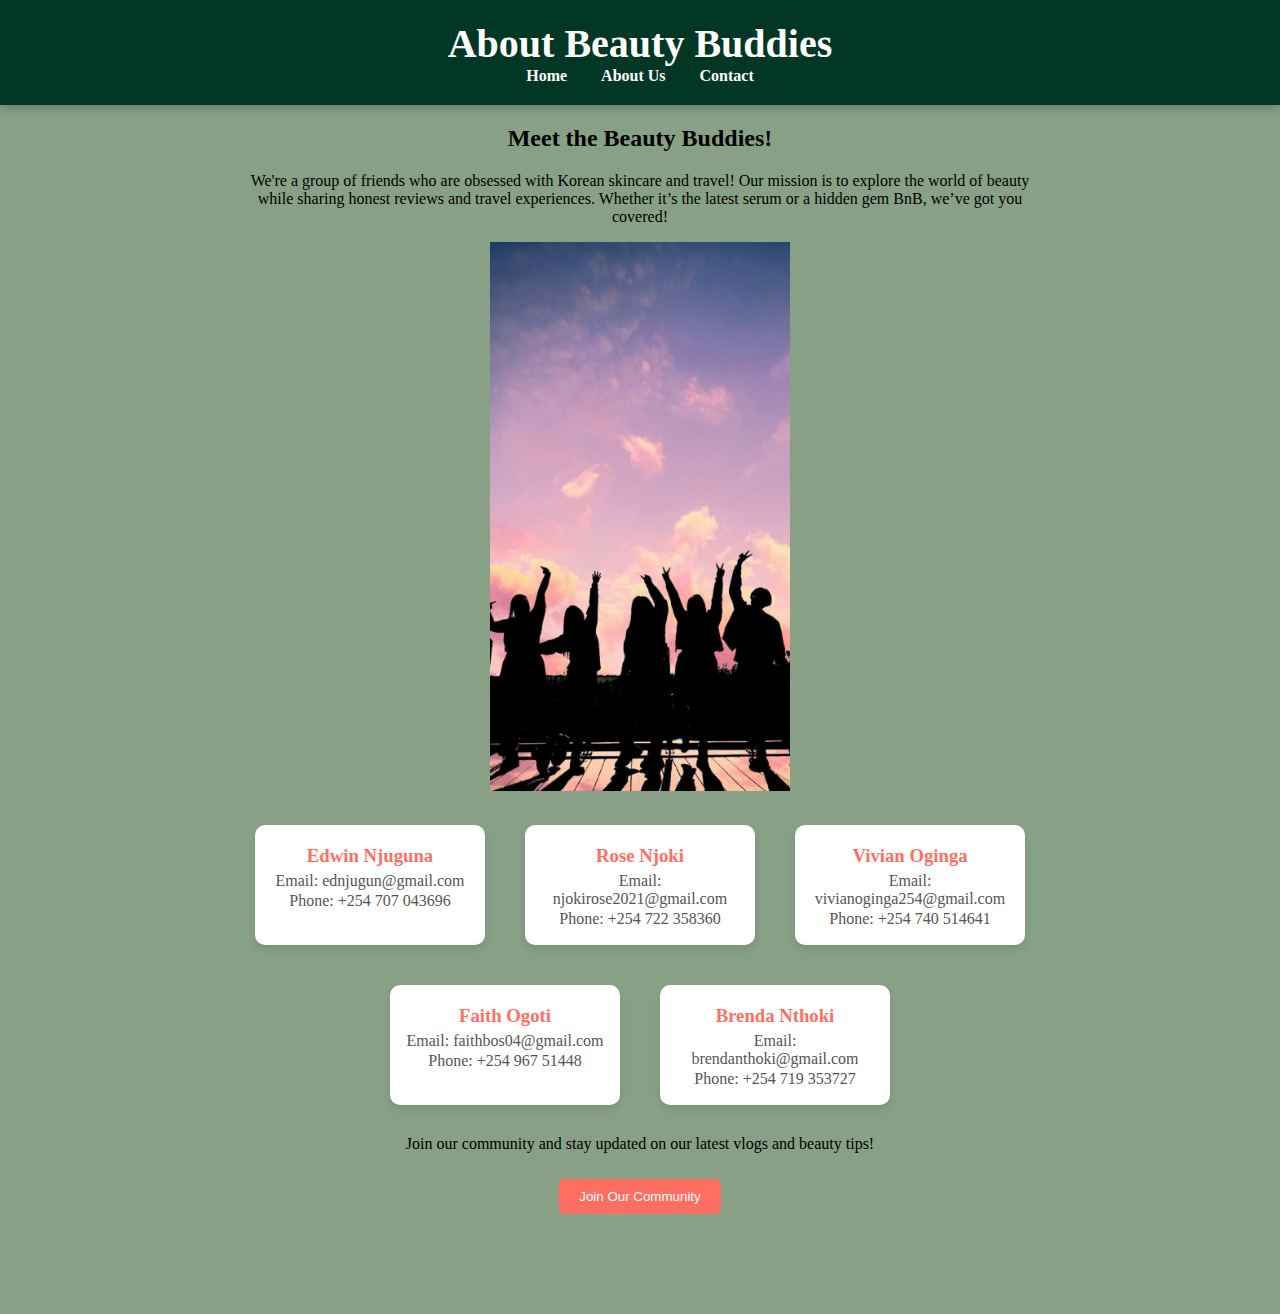
<file: about.html>
<!DOCTYPE html>
<html lang="en">
<head>
    <meta name="viewport" content="width=device-width, initial-scale=1.0">
    <meta charset="UTF-8">
    <title>About Us - Beauty Buddies</title>
    <link rel="stylesheet" href="./styles/style.css">
    <script src="scripts/main.js"></script>

</head>
<body>
    <header>
        <h1>About Beauty Buddies</h1>
        <nav>
            <a href="index.html">Home</a>
            <a href="about.html">About Us</a>
            <a href="contact.html">Contact</a>
        </nav>
    </header>
    <main>
        <h2>Meet the Beauty Buddies!</h2>
        <p>We're a group of friends who are obsessed with Korean skincare and travel! Our mission is to explore the world of beauty while sharing honest reviews and travel experiences. Whether it’s the latest serum or a hidden gem BnB, we’ve got you covered!</p>
        <img src="images/friends.jpeg" alt="Beauty Buddies Group" width="300px">
        <div class="team">
            <div class="profile">
                <h3>Edwin Njuguna</h3>
                <p>Email: ednjugun@gmail.com</p>
                <p>Phone: +254 707 043696</p>
            </div>
            <div class="profile">
                <h3>Rose Njoki</h3>
                <p>Email: njokirose2021@gmail.com</p>
                <p>Phone: +254 722 358360</p>
            </div>
            <div class="profile">
                <h3>Vivian Oginga</h3>
                <p>Email: vivianoginga254@gmail.com</p>
                <p>Phone: +254 740 514641</p>
            </div>
            <div class="profile">
                <h3>Faith Ogoti</h3>
                <p>Email: faithbos04@gmail.com</p>
                <p>Phone: +254 967 51448</p>
            </div>
            <div class="profile">
                <h3>Brenda Nthoki</h3>
                <p>Email: brendanthoki@gmail.com</p>
                <p>Phone: +254 719 353727</p>
            </div>
        </div>
        <p>Join our community and stay updated on our latest vlogs and beauty tips!</p>
        <button onclick="subscribe()">Join Our Community</button>
    </main>
    
    <footer>
        <p>&copy; 2025 Beauty Buddies. All rights reserved.</p>
    </footer>
</body>
</html>
</file>
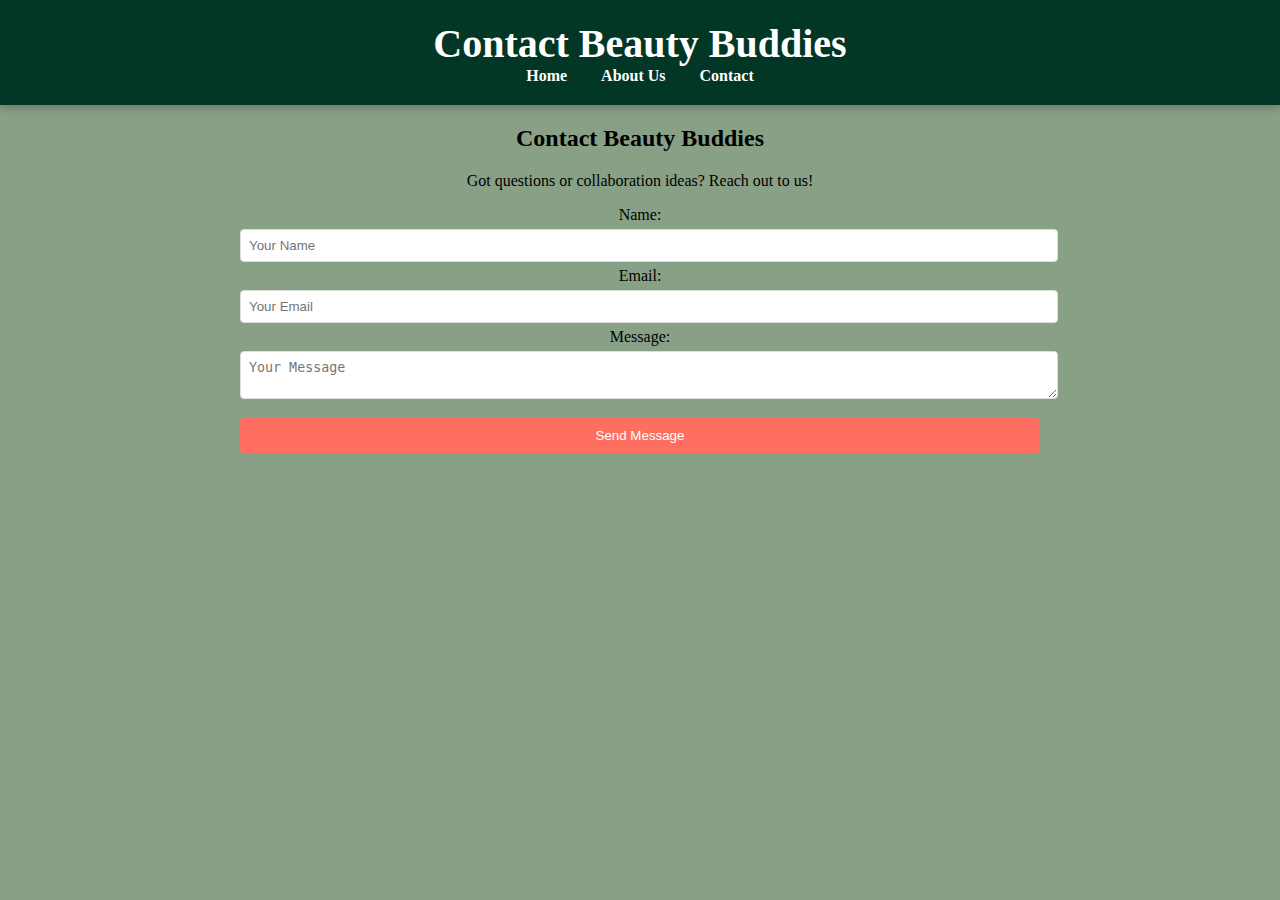
<file: contact.html>
<!DOCTYPE html>
<html lang="en">
<head>
    <meta name="viewport" content="width=device-width, initial-scale=1.0">
    <meta charset="UTF-8">
    <title>Contact Us - Beauty Buddies</title>
        <link rel="stylesheet" href="./styles/style.css">
    <script src="scripts/main.js"></script>

</head>
<body>
    <header>
        <h1>Contact Beauty Buddies</h1>
        <nav>
            <a href="index.html">Home</a>
            <a href="about.html">About Us</a>
            <a href="contact.html">Contact</a>
        </nav>
    </header>
    <main>
        <h2>Contact Beauty Buddies</h2>
            <p>Got questions or collaboration ideas? Reach out to us!</p>
                  
            <form>
                <label for="name">Name:</label>
                <input type="text" id="name" name="name" placeholder="Your Name" required>
                
                <label for="email">Email:</label>
                <input type="email" id="email" name="email" placeholder="Your Email" required>
                
                <label for="message">Message:</label>
                <textarea id="message" name="message" placeholder="Your Message" required></textarea>
                
                <button type="submit">Send Message</button>
            </form>
        
    </main>
    
    <footer>
        <p>&copy; 2025 Beauty Buddies. All rights reserved.</p>
    </footer>
</body>
</html>
</file>
<file: styles/style.css>
/* General Smooth Animations */
* {
    transition: all 0.3s ease-in-out;
}

body {
    font-family: Cambria, Cochin, Georgia, Times, 'Times New Roman', serif;
    margin: 0;
    padding: 0;
    background-color: #88a186;
    animation: fadeIn 1s ease-in-out;
}

@keyframes fadeIn {
    from {
        opacity: 0;
    }
    to {


        opacity: 1;
    }
}


header {
    background-color: #023625;
    color: white;
    padding: 20px;
    text-align: center;
    box-shadow: 0 4px 8px rgba(0, 0, 0, 0.2);
}

header h1 {
    font-size: 2.5em;
    margin: 0;
}

header p {
    font-size: 1.2em;
    margin: 5px 0;
}

main {
    text-align: center;  /* Center all text within the main section */
    margin: 20px auto;
    max-width: 800px;
}

/* Navigation Hover Effect */
nav a {
    margin: 0 15px;
    color: white;
    text-decoration: none;
    font-weight: bold;
    transition: color 0.3s, transform 0.2s;
}

nav a:hover {
    color: #ffd1c1;
    transform: scale(1.1);
}

/* Button Animation */
button {
    background-color: #ff6f61;
    color: white;
    padding: 10px 20px;
    margin: 10px 0;
    border: none;
    border-radius: 5px;
    cursor: pointer;
    transition: background-color 0.3s, transform 0.2s;
}

button:hover {
    background-color: #e05a50;
    transform: scale(1.05);
}

/* Profile Card Hover Effect */
.profile {
    background-color: rgb(198, 243, 139);
    padding: 15px;
    border-radius: 10px;
    box-shadow: 0 4px 6px rgba(0, 0, 0, 0.1);
    text-align: center;
    width: 200px;
    margin: 10px;
    transition: transform 0.3s, box-shadow 0.3s;
}


.profile:hover {
    transform: translateY(-5px);
    box-shadow: 0 8px 12px rgba(0, 0, 0, 0.2);
}

.team {
    display: flex;
    justify-content: center;
    flex-wrap: wrap;
    gap: 20px;
    margin: 20px auto;
}

.profile {
    background-color: white;
    padding: 15px;
    border-radius: 10px;
    box-shadow: 0 4px 8px rgba(0, 0, 0, 0.1);
    text-align: center;  /* Center the text inside each profile */
    width: 200px;
}

.profile h3 {
    color: #ff6f61;
    margin: 5px 0;
}


.profile p {
    margin: 2px 0;
    color: #555;
}

/* Contact Form Animation */
form input, form textarea {
    width: 100%;
    padding: 8px;
    margin: 5px 0;
    border: 1px solid #ddd;
    border-radius: 4px;
    transition: border-color 0.3s;
}

form input:focus, form textarea:focus {
    border-color: #ff6f61;
}

form button {
    width: 100%;
    background-color: #ff6f61;
    color: white;
    border: none;
    border-radius: 4px;
    padding: 10px;
    margin-top: 10px;
    transition: background-color 0.3s, transform 0.2s;
}

form button:hover {
    background-color: #e05a50;
    transform: scale(1.03);
}

/* Footer Animation */
footer {
    background-color: #333;
    color: white;
    text-align: center;
    padding: 10px;
    margin-top: 20px;
    opacity: 0;
    animation: fadeIn 1.5s ease-in-out forwards;
    animation-delay: 0.5s;
}
/* Image Gallery Styles */
.gallery {
    display: grid;
    grid-template-columns: repeat(3, 1fr);  /* 3 columns */
    gap: 10px;
    justify-items: center;
    margin: 20px 0;
}

.gallery img {
    width: 100%;       /* Make the image fill the grid cell */
    max-width: 300px;  /* Limit the maximum size */
    height: auto;      /* Maintain aspect ratio */
    border-radius: 8px;
    box-shadow: 0 4px 8px rgba(0, 0, 0, 0.2);
    transition: transform 0.3s;
}

.gallery img:hover {
    transform: scale(1.05);
}

/* Centering the Video */
.video-container {
    display: flex;
    justify-content: center;
    align-items: center;
    flex-direction: column;
    margin: 20px 0;
}

video {
    width: 600px;  /* Make the video width consistent */
    max-width: 100%; /* Make the video responsive */
    border-radius: 8px;
    box-shadow: 0 4px 8px rgba(0, 0, 0, 0.2);
}

h3 {
    margin-bottom: 10px;
    color: #ff6f61;
}

/* Responsive Design */
@media (max-width: 768px) {
    .gallery {
        grid-template-columns: repeat(2, 1fr);  /* 2 columns on medium screens */
    }

    video {
        width: 90%;  /* Make the video responsive */
    }
}

@media (max-width: 480px) {
    .gallery {
        grid-template-columns: 1fr;  /* 1 column on mobile */
    }

    video {
        width: 100%;  /* Full width on mobile */
    }
}
/* Carousel Container */
.carousel {
    position: relative;
    width: 90%;
    margin: 20px auto;
    overflow: hidden;
    border-radius: 10px;
    box-shadow: 0 6px 12px rgba(0, 0, 0, 0.2);
}

/* Track for Sliding Images */
.carousel-track {
    display: flex;
    transition: transform 0.8s cubic-bezier(0.25, 0.1, 0.25, 1);
    will-change: transform;
}

.carousel img {
    transition: transform 0.3s ease;
}

.carousel img:hover {
    transform: scale(1.05);
}

/* Carousel Images */
.carousel img {
    width: 300px;  /* Fixed width for each image */
    height: auto;
    margin-right: 5px;
    border-radius: 8px;
}

/* Navigation Arrows */
.arrow {
    position: absolute;
    top: 50%;
    transform: translateY(-50%);
    background-color: rgba(0, 0, 0, 0.5);
    color: white;
    border: none;
    padding: 10px;
    cursor: pointer;
    border-radius: 50%;
}

.arrow:hover {
    background-color: rgba(0, 0, 0, 0.8);
}

.left {
    left: 10px;
}

.right {
    right: 10px;
}
/* Featured Section */
.features {
    text-align: center;
    margin: 20px auto;
}

.features h3 {
    color: #ff6f61;
}

.features ul {
    list-style-type: none;
    padding: 0;
}

.features li {
    margin: 5px 0;
    font-size: 1.1em;
}

/* Blog Previews */
.blog-previews {
    margin: 30px auto;
    text-align: center;
}

.preview {
    background-color: #fff;
    margin: 10px auto;
    padding: 15px;
    width: 90%;
    max-width: 500px;
    border-radius: 8px;
    box-shadow: 0 4px 8px rgba(0, 0, 0, 0.1);
}

.preview h4 {
    margin-bottom: 5px;
    color: #ff6f61;
}

/* CTA Section */
.cta {
    text-align: center;
    margin: 20px 0;
}

.cta button {
    margin-top: 10px;
    background-color: #ff6f61;
    color: white;
    padding: 12px 20px;
    border: none;
    border-radius: 5px;
    cursor: pointer;
    transition: background-color 0.3s;
}

.cta button:hover {
    background-color: #e05a50;
}
</file>
